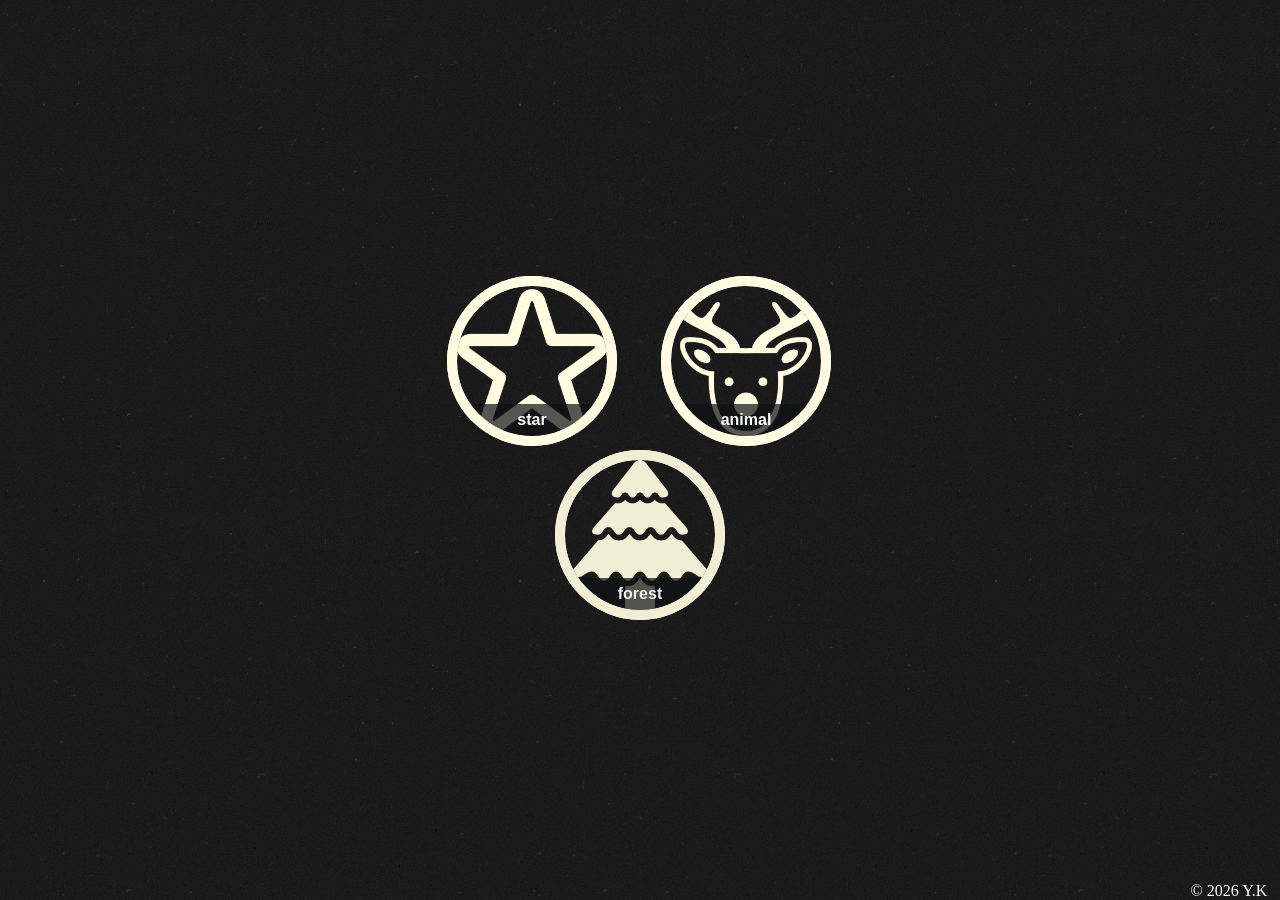
<file: index.html>
<!DOCTYPE html>
<head>
<meta charset="UTF-8">
<title>DEMO SITE</title>
<link rel="stylesheet" type="text/css" href="./css/top.css">
<script type="text/javascript" src="./js/jquery-1.12.1.min.js"></script>
<script type="text/javascript" src="./js/top.js"></script>
<script>
  (function(i,s,o,g,r,a,m){i['GoogleAnalyticsObject']=r;i[r]=i[r]||function(){
  (i[r].q=i[r].q||[]).push(arguments)},i[r].l=1*new Date();a=s.createElement(o),
  m=s.getElementsByTagName(o)[0];a.async=1;a.src=g;m.parentNode.insertBefore(a,m)
  })(window,document,'script','//www.google-analytics.com/analytics.js','ga');

  ga('create', 'UA-54276897-2', 'auto');
  ga('send', 'pageview');

</script>
</head>
<body>
	<div class="item-box">
		<div class="item">
			<img src="./img/icon-1.png">
			<div class="member-name">
				<h3>star</h3>
			</div>
		</div>
		<div class="item">
			<img src="./img/icon-2.png">
			<div class="member-name">
				<h3>animal</h3>
			</div>
		</div>
		<div class="item">
			<img src="./img/icon-3.png">
			<div class="member-name">
				<h3>forest</h3>
			</div>
		</div>
	</div>
	<div class="copyright">©️ 2026 Y.K</div>
</body>
</html>
</file>
<file: css/top.css>
body {
    margin:0;
    background-image: url("../img/bg.png");
}
.item-box {
    width: 426px;
    display: block;
    position: absolute;
}
.item {
    border: none;
    margin: 0px 20px;
    display: inline-block;
    position: relative;
    z-index: 1;
    overflow: hidden;
    opacity: 0;
}
.item img {
	border: #fff 10px solid;
	border-radius: 50%;
	width: 150px;
    height: 150px;
    display: block;
    max-width: 100%;
}
/* 
426px - 170px = 256px
256px / 2 = 128px
*/
.item-adjustment {
    margin: 20px;
}
.item-last {
    margin: 0 128px 0 128px;
}
.member-name {
	position: absolute;
    left: 0;
    right: 0;
    bottom: 0;
    display: block;
    border: transparent 10px solid;
    width: 150px;
    height: 150px;
    overflow: hidden;
    z-index: 4;
    -moz-border-radius: 50%;
    border-radius: 50%;
    -webkit-transition: all 300ms;
    -moz-transition: all 300ms;
    -o-transition: all 300ms;
    transition: all 300ms;
    border-color: #FFFCE1;
}
.member-name h3 {
	margin: 0 0 0 0;
	padding: 7px 0 7px 0;
	font-weight: bold;
	background: rgba(15,17,19,0.7);
    display: block;
    color: #fff;
    font-family: 'Open Sans', sans-serif;
    font-size: 16px;
    line-height: 18px;
    position: absolute;
    left: 0;
    right: 0;
    bottom: 0;
    text-align: center;
}
.copyright {
    position: fixed;
    right: 1%;
    bottom:0;
    color: white;
    font-size: 1em;
}
</file>
